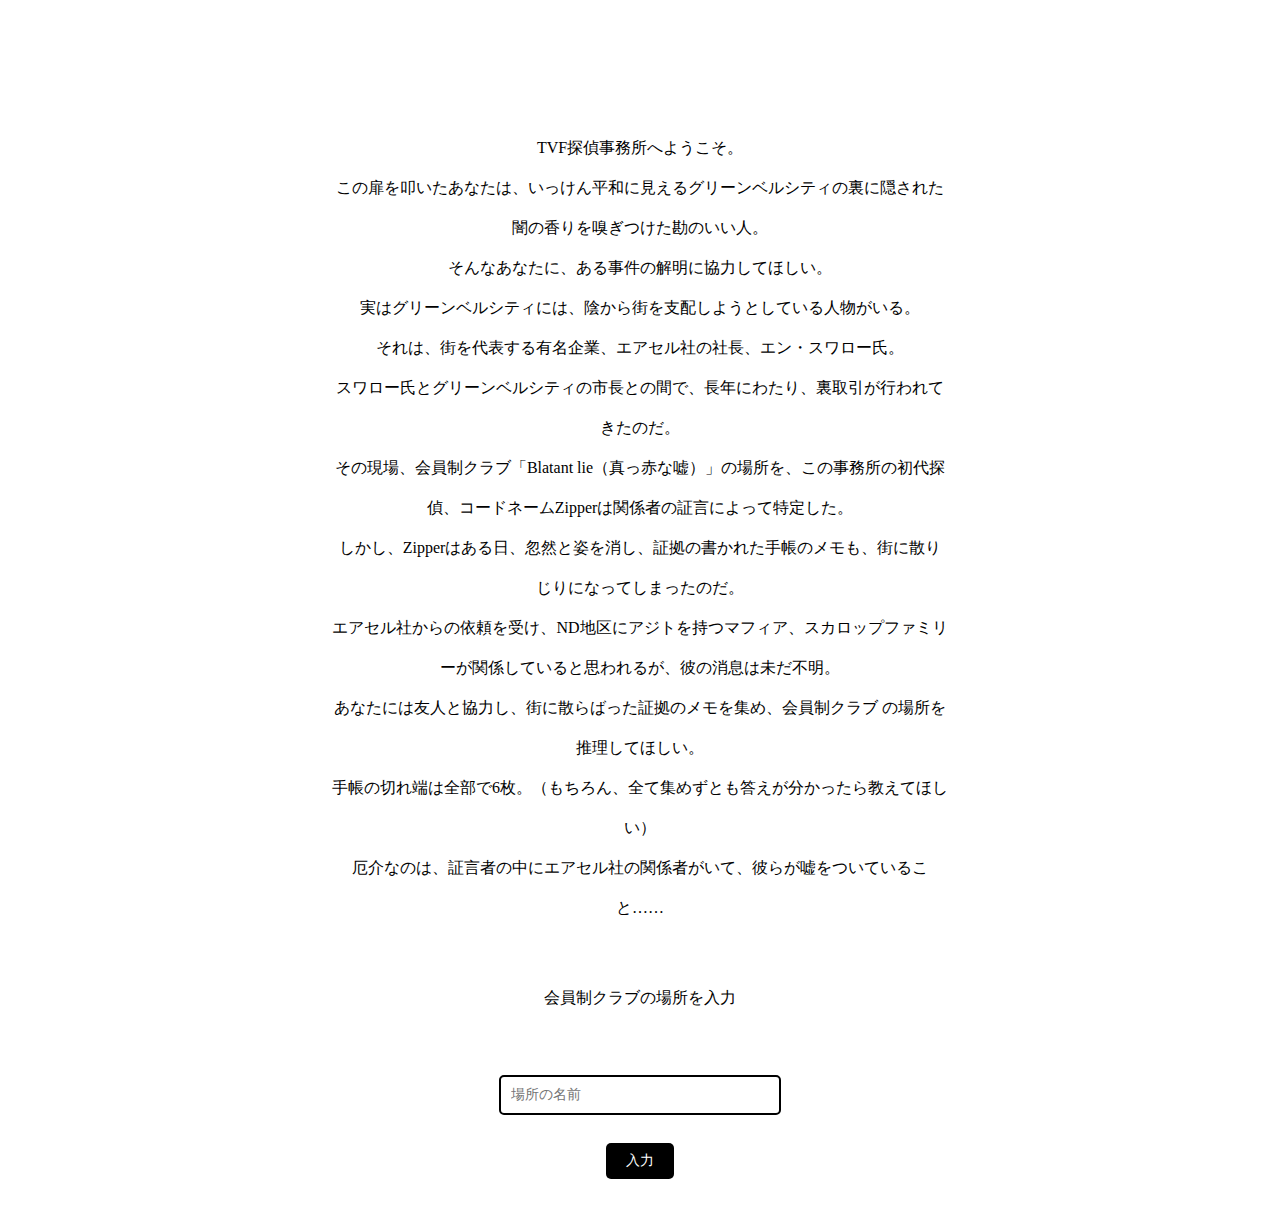
<file: index.html>
<!doctype html>
<html>
<head>
<meta charset="UTF-8">
<meta name="viewport" content="width=device-width,initial-scale=1.0,user-scalable=no" />
<link rel="stylesheet" type="text/css" href="css/reset.css">
<link rel="stylesheet" type="text/css" href="css/style.css">
<title>TVF探偵事務所より</title>
</head>

<body>
    <div class="wrap">
        <div>
            <p>TVF探偵事務所へようこそ。<br>
この扉を叩いたあなたは、いっけん平和に見えるグリーンベルシティの裏に隠された闇の香りを嗅ぎつけた勘のいい人。<br>
そんなあなたに、ある事件の解明に協力してほしい。<br>
実はグリーンベルシティには、陰から街を支配しようとしている人物がいる。<br>
それは、街を代表する有名企業、エアセル社の社長、エン・スワロー氏。<br>
スワロー氏とグリーンベルシティの市長との間で、長年にわたり、裏取引が行われてきたのだ。<br>
その現場、会員制クラブ「Blatant lie（真っ赤な嘘）」の場所を、この事務所の初代探偵、コードネームZipperは関係者の証言によって特定した。<br>
しかし、Zipperはある日、忽然と姿を消し、証拠の書かれた手帳のメモも、街に散りじりになってしまったのだ。<br>
エアセル社からの依頼を受け、ND地区にアジトを持つマフィア、スカロップファミリーが関係していると思われるが、彼の消息は未だ不明。<br>
あなたには友人と協力し、街に散らばった証拠のメモを集め、会員制クラブ の場所を推理してほしい。<br>
手帳の切れ端は全部で6枚。（もちろん、全て集めずとも答えが分かったら教えてほしい）<br>
厄介なのは、証言者の中にエアセル社の関係者がいて、彼らが嘘をついていること……<br></p>
        </div>
        <div>
            <p>会員制クラブの場所を入力</p>
            <form></form>
        </div>
    </div>

    <div class="code">
        <div class="center">
            <form name="frmAngoukaJump" action="javascript:DecodeJump();">
                <input name="txtPasswordForDecode" type="text" size="30" maxlength="15" id="inp_val" placeholder="場所の名前"/>
                <input name="btnMD5" onclick="DecodeJump();" type="button" readonly="readonly" value="入力" />
            </form>
        </div>
        
        <script>// <![CDATA[
        function DecodeJump(){
          var cURL = new Array();
          cURL[0] = "12305,12543,12301,12539,12315,12467,12374,12452,12301,12515,12299,12526,12301,12543,12312,12519,12309,12526,12288,12525,12289,12524,12309,12527,12375,12524,12304,12543,12288,12540,12315,12453,12304,12516,12374,12517,12297,12531,12310,12452,12301,12541,12319,12522,12294,12538,12302,12526,12299,12524,12315";
          cURL[1] = "12305,12543,12301,12539,12475,12499,12534,12484,12301,12515,12299,12526,12461,12447,12472,12423,12309,12526,12288,12525,12449,12428,12469,12431,12375,12524,12304,12543,12448,12444,12475,12485,12304,12516,12374,12517,12457,12435,12470,12484,12301,12541,12319,12522,12454,12442,12462,12430,12299,12524,12315";
          cURL[2] = "12465,12447,12461,12443,12475,12499,12534,12484,12461,12419,12459,12430,12461,12447,12472,12423,12469,12430,12448,12429,12449,12428,12469,12431,12535,12428,12464,12447,12448,12444,12475,12485,12464,12420,12534,12421,12457,12435,12470,12484,12461,12445,12479,12426,12454,12442,12462,12430,12459,12428,12475";
          cURL[3] = "12465,12447,12461,12443,12315,12467,12374,12452,12461,12419,12459,12430,12301,12543,12312,12519,12469,12430,12448,12429,12289,12524,12309,12527,12535,12428,12464,12447,12288,12540,12315,12453,12464,12420,12534,12421,12297,12531,12310,12452,12461,12445,12479,12426,12294,12538,12302,12526,12459,12428,12475";          
          cURL[4] = "26029,34872,20119,29814,24292,26111,34915,20172,29810,24319,26039,34857,20102,29808,24310,26025,34848,20102,29823,24305,26028,34857,20111,29794,24249,26018,34853,20119,29806,24290,26023,34914,20106,29801,24248,26027,34861,20121,29801,24248,26033,34874,20101,29799,24313,26038,34875,20102,29812,24304,26023";
          var KeyWord;
          KeyWord = document.frmAngoukaJump.txtPasswordForDecode.value;
        
          re = new RegExp("https://threevalleyfield\.github+\.io/nazo/tvfanswergb$", "i");
          var str = new Array();
          for ( var k = 0; k <= cURL.length - 1; k++ ){
            str[k] = De(cURL[k],KeyWord);
          }
        
            if (str[0].match(re)) {
              document.location.href = str[0] ;
            } else if (str[1].match(re)) {
              document.location.href = str[1] ;
            } else if (str[2].match(re)) {
              document.location.href = str[2] ;
            } else if (str[3].match(re)) {
              document.location.href = str[3] ;
            } else if (str[4].match(re)) {
              document.location.href = str[4] ;
            } else {
              alert("どうやらその場所ではないようです。\nもう一度考えてみてください。");
            }
        }
        
        function MakeKey(Key,Nmb){
          var j;
          KeyBuff = new Array(Nmb);
          for(j=0;j < Nmb;j++){
            KeyBuff[j] = Key.substring(j % Key.length,j % Key.length + 1).charCodeAt(0);
          }
        }
        
        function De(str,mKey){
          var StrBuff = str.split(",");
          var LBuff = "";
          UB = StrBuff.length; MakeKey(mKey,UB);
          for(i = 0; i < UB;i++ ){
            StrBuff[i] = unescape(StrBuff[i]) ^ KeyBuff[i];
            LBuff = LBuff + String.fromCharCode(StrBuff[i]); 
          }
          return LBuff;
        }
        // ]]></script>
        </div>
 
</body>
</html>
</file>
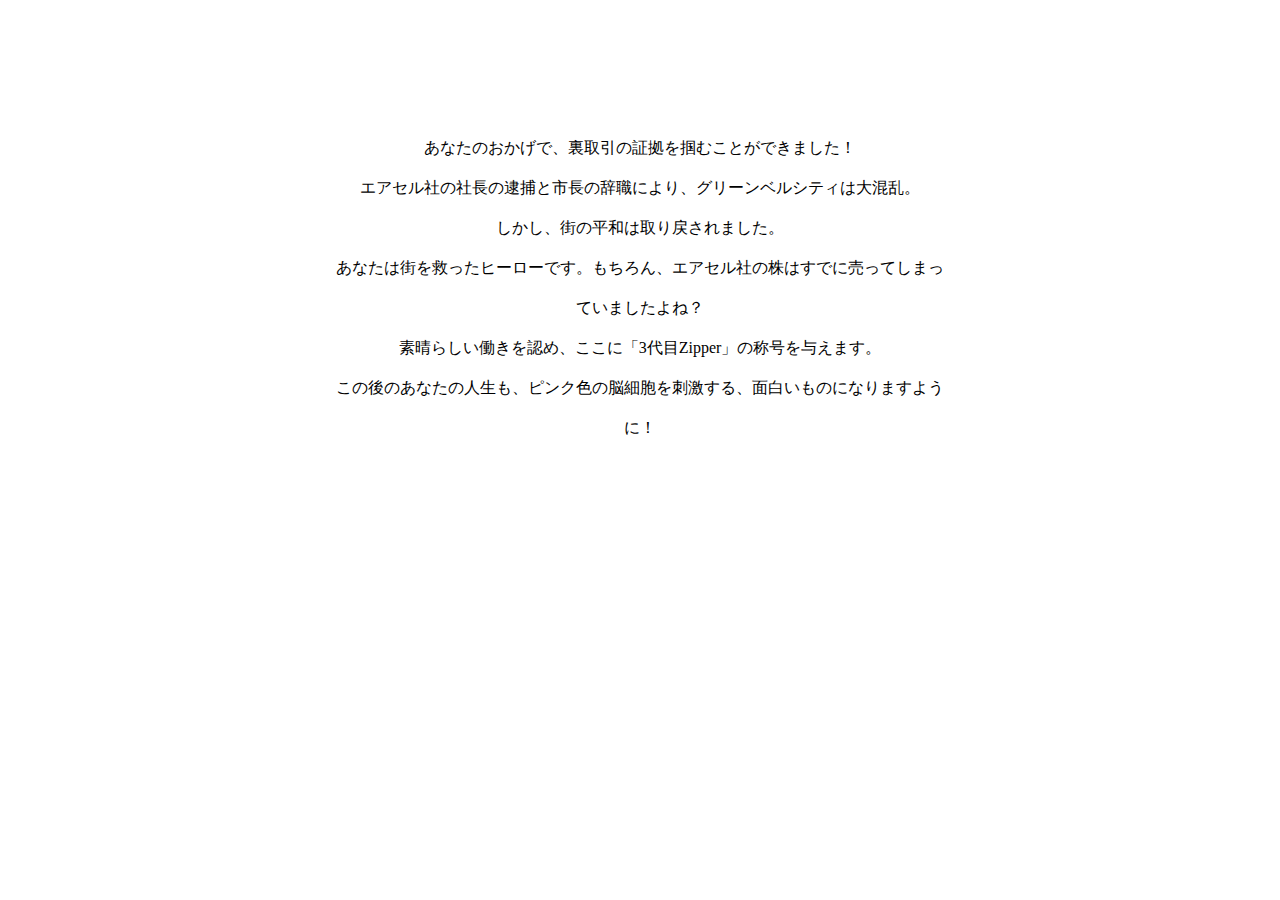
<file: tvfanswergb.html>
<!doctype html>
<html>
<head>
<meta charset="UTF-8">
<meta name="viewport" content="width=device-width,initial-scale=1.0,user-scalable=no" />
<link rel="stylesheet" type="text/css" href="css/reset.css">
<link rel="stylesheet" type="text/css" href="css/style.css">
<title>真相</title>
</head>
    <div class="wrap">
        <p>あなたのおかげで、裏取引の証拠を掴むことができました！<br>
            エアセル社の社長の逮捕と市長の辞職により、グリーンベルシティは大混乱。<br>
            しかし、街の平和は取り戻されました。<br>
            あなたは街を救ったヒーローです。もちろん、エアセル社の株はすでに売ってしまっていましたよね？<br>
            素晴らしい働きを認め、ここに「3代目Zipper」の称号を与えます。<br>
            この後のあなたの人生も、ピンク色の脳細胞を刺激する、面白いものになりますように！</p>
    </div>
<body>
</body>
</html>
</file>
<file: css/style.css>
@charset "UTF-8";
/* CSS Document */

html { font-size: 62.5%; }

.wrap {
	width: 616px;
	margin: 0 auto;
	margin-top: 10%;
	font-size: 1.6rem;
	text-align: center;
}

p {
	line-height: 2.5em;
}

.wrap div:nth-child(2) {
	margin-top: 50px;
}

.wrap div {
	width: 100%;
}

form {
	display: flex;
	gap: 2em;
	flex-direction: column;
	margin: 3% auto;
	font-size: 1.4em;
}

input {
	margin: 0 auto;
}

input[type="text"] {
	border: solid 2px black;
	border-radius: 5px;
	padding: 10px;
}

input[type="button"] {
	background: black;
	color: white;
	border-radius: 5px;
	padding: 10px 20px;
}

@media screen and (max-width:640px){
	.wrap {
		width: 100%;
		padding: 0 5%;
		font-size: 1.4rem;
		line-height: 2em;
	}
	}
</file>
